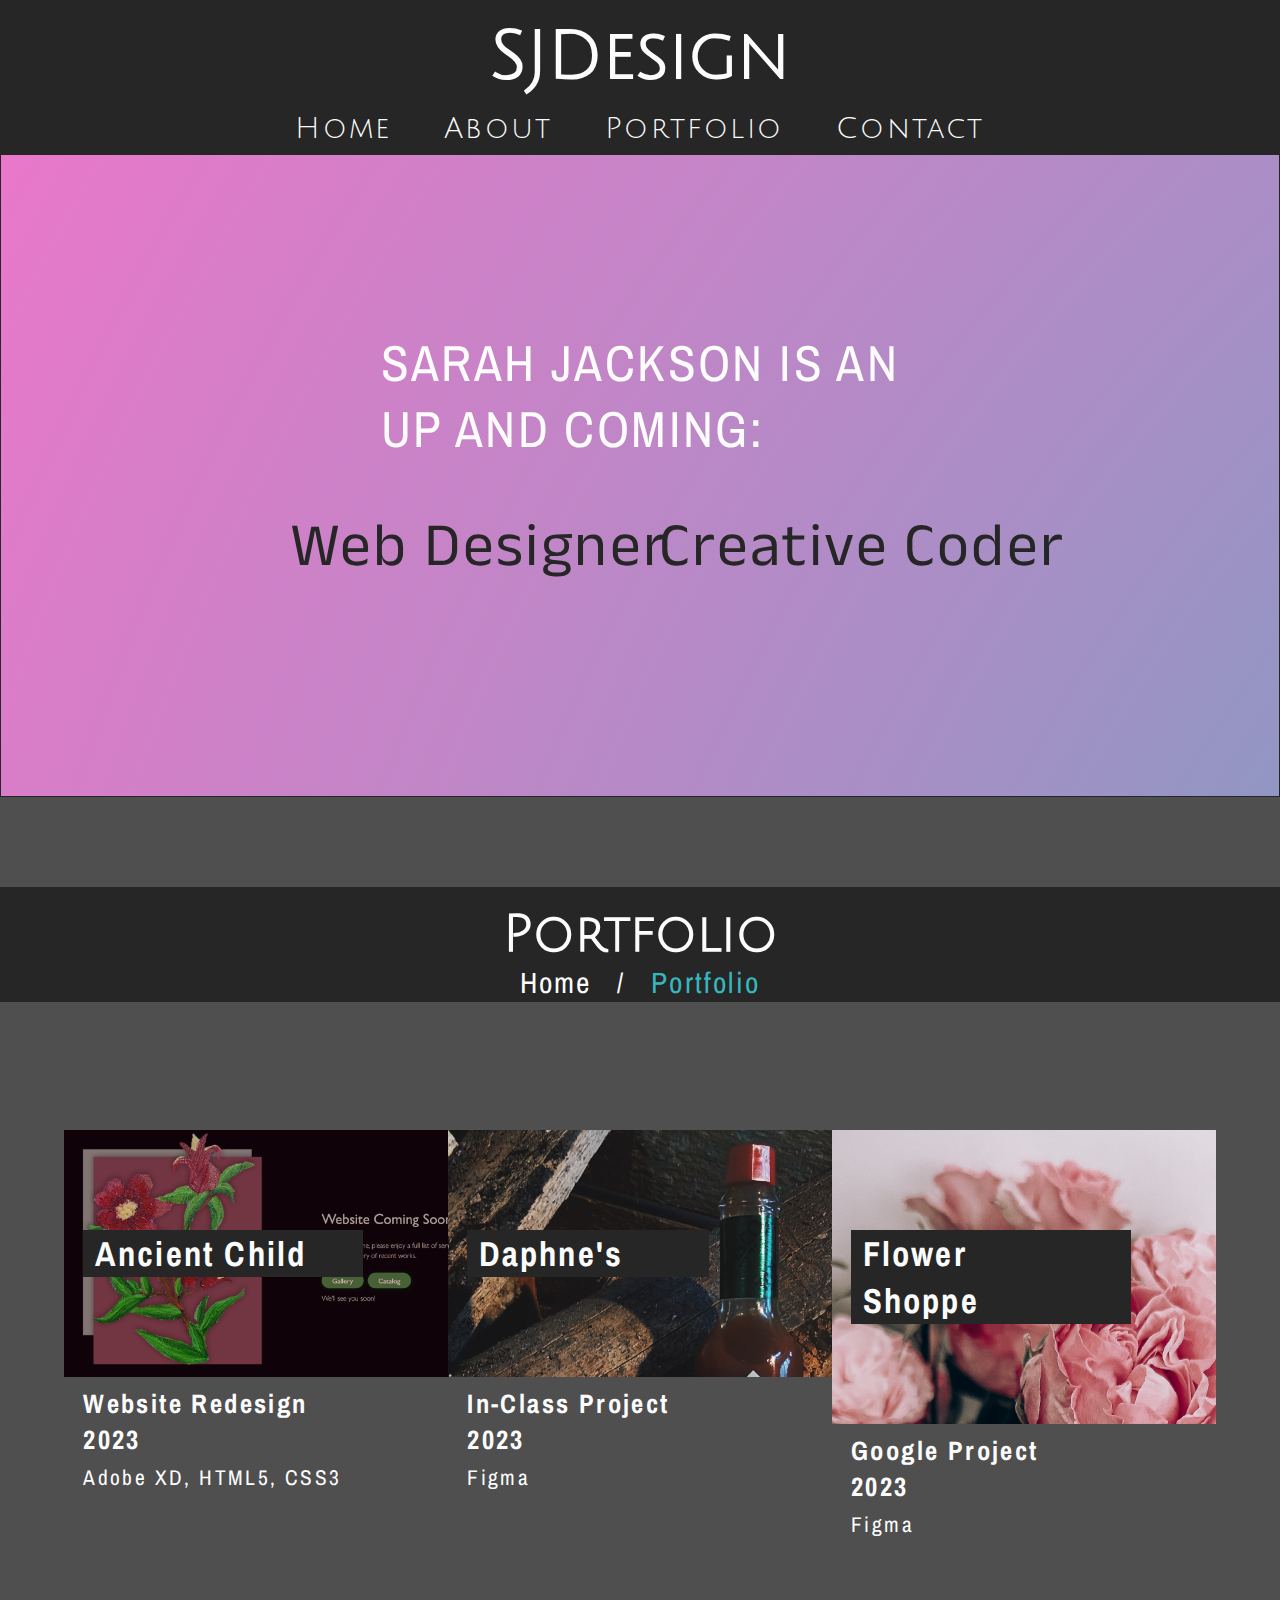
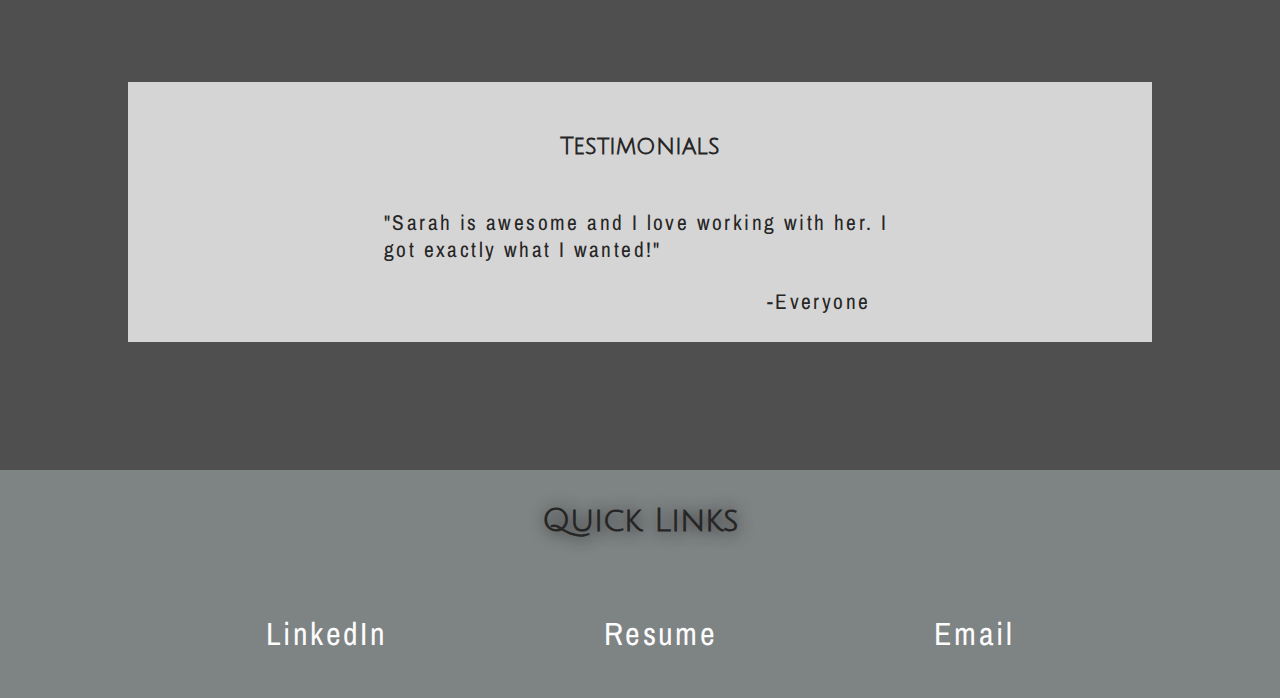
<file: index.html>
<!DOCTYPE html>
<html lang="en">
  <head>
    <meta charset="UTF-8" />
    <meta http-equiv="X-UA-Compatible" content="IE=edge" />
    <meta name="viewport" content="width=device-width, initial-scale=1.0" />
    <title>SJDesign</title>
    <link href="css/styles.css" rel="stylesheet" type="text/css" />
  </head>
  <body>
    <div class="site-container">
      <!-- Header includes site name and either hamburger menu or traditional navigation -->
      <header id="home">
        <h1>SJDesign</h1>
        <nav>
          <label for="toggle-menu">
            <div id="hamburger" class="hamburger"><p>&#9776;</p></div>
          </label>
          <input type="checkbox" id="toggle-menu" class="toggle" />
          <ul>
            <li><a href="index.html">Home</a></li>
            <li><a href="about.html">About</a></li>
            <li><a href="index.html#portfolio">Portfolio</a></li>
            <li><a href="about.html#contact">Contact</a></li>
          </ul>
        </nav>
      </header>

      <!-- Main contains gradient background, static text, and animated text box. -->
      <main class="main-container" id="main-home">
        <p class="hero-text">Sarah Jackson is an <br />up and coming:</p>
        <div>
          <p class="text-animate">
          <span class="text-1">Web Designer</span>
          <span class="text-2">Creative Coder</span>
        </p>
        </div>
      </main>

      <!-- Portfolio header with breadcrumbs -->
      <section class="header" id="portfolio">
        <h2>Portfolio</h2>
        <ul class="breadcrumbs">
          <li><a href="#home">Home</a></li>
          <li><p>/</p></li>
          <li class="active-li">Portfolio</li>
        </ul>
      </section>

      <!-- Portfolio Image Tiles (article, section, div??)-->
      <div class="container">
        <section class="portfolio-card">
          <a href="ancientchild.html">
            <div class="ancient-child portfolio-h3">
              <h3>Ancient Child</h3>
            </div>
          </a>
          <div class="project-description">
            <h4>Website Redesign</h4>
            <h4>2023</h4>
            <p>Adobe XD, HTML5, CSS3</p>
          </div>
        </section>

        <section class="portfolio-card">
          <a href="daphnes.html">
            <div class="daphnes portfolio-h3">
              <h3>Daphne's</h3>
            </div>
          </a>
          <div class="project-description">
            <h4>In-Class Project</h4>
            <h4>2023</h4>
            <p>Figma</p>
          </div>
        </section>

        <section class="portfolio-card">
          <a href="flower-shoppe.html">
            <div class="flower-shoppe portfolio-h3">
              <h3>Flower Shoppe</h3>
            </div>
          </a>
          <div class="project-description">
            <h4>Google Project</h4>
            <h4>2023</h4>
            <p>Figma</p>
          </div>
        </section>
      </div>

      <!-- Testimonials (on tablet and desktop only) -->
      <section class="testimonials">
        <h4>Testimonials</h4>
        <div class="testimonial-container">
          <p>
            "Sarah is awesome and I love working with her. I got exactly what I
            wanted!"
          </p>
          <p class="signature">-Everyone</p>
        </div>
      </section>

      <!-- Quick Links Footer -->
      <footer id="quick-links">
        <h4>Quick Links</h4>
        <ul>
          <li>
            <a
              href="https://www.linkedin.com/in/sarah-jackson-950376256/"
              target="_blank"
              >LinkedIn</a
            >
          </li>
          <li><a href="#">Resume</a></li>
          <li><a href="#">Email</a></li>
        </ul>
      </footer>
    </div>
  </body>
</html>
</file>
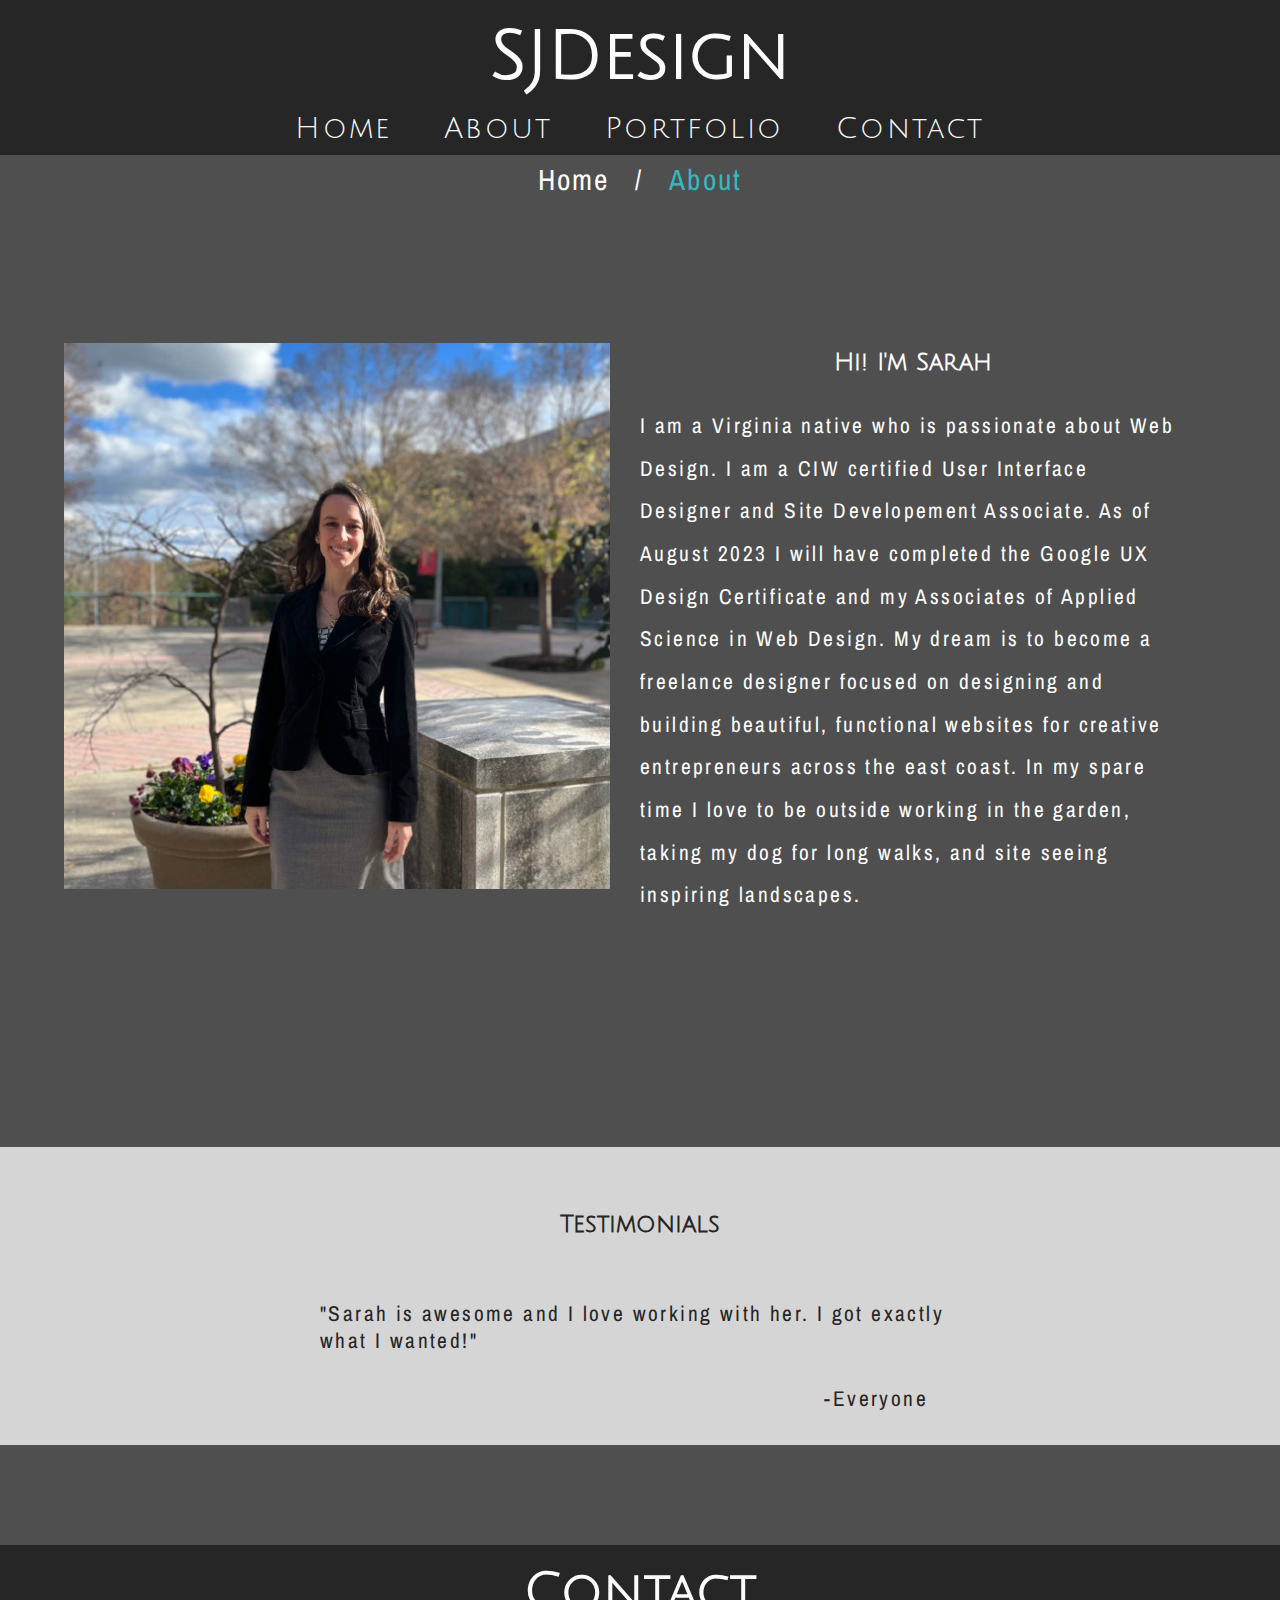
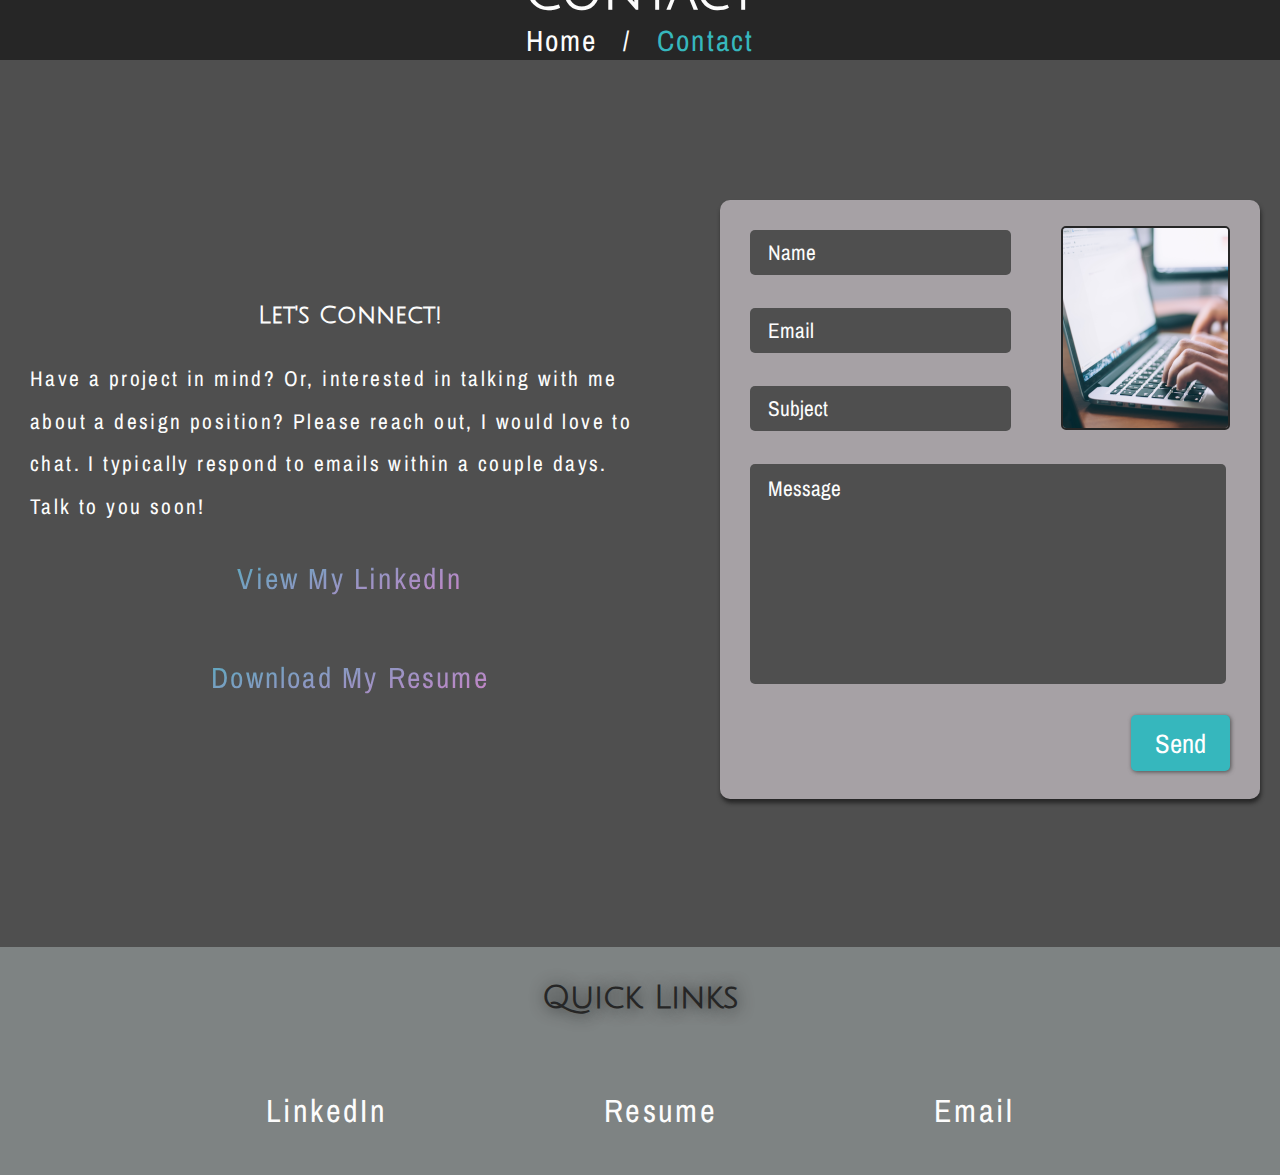
<file: about.html>
<!DOCTYPE html>
<html lang="en">
  <head>
    <meta charset="UTF-8" />
    <meta http-equiv="X-UA-Compatible" content="IE=edge" />
    <meta name="viewport" content="width=device-width, initial-scale=1.0" />
    <link rel="stylesheet" href="css/styles.css" type="text/css" />
    <title>About Me</title>
  </head>
  <body id="about">
    <div class="site-container">
      <!-- Header -->
      <header id="home">
        <h1>SJDesign</h1>
        <nav>
          <label for="toggle-menu">
            <div id="hamburger" class="hamburger"><p>&#9776;</p></div>
          </label>
          <input type="checkbox" id="toggle-menu" class="toggle" />
          <ul>
            <li><a href="index.html">Home</a></li>
            <li><a href="about.html">About</a></li>
            <li><a href="index.html#portfolio">Portfolio</a></li>
            <li><a href="about.html#contact">Contact</a></li>
          </ul>
        </nav>
      </header>

      <!-- Breadcrumbs -->
      <div id="about-breadcrumbs">
        <ul class="breadcrumbs">
          <li><a href="index.html">Home</a></li>
          <li><p>/</p></li>
          <li class="active-li">About</li>
        </ul>
      </div>

      <!-- About Content -->
      <section id="about-container">
        <div id="about-photo">
          <img
            src="images/self-photo.png"
            alt="A photo of Sarah on her school campu "
          />
        </div>
        <div class="text-container">
          <h4 class="white-h4">Hi! I'm Sarah</h4>
          <p>
            I am a Virginia native who is passionate about Web Design. I am a
            CIW certified User Interface Designer and Site Developement
            Associate. As of August 2023 I will have completed the Google UX
            Design Certificate and my Associates of Applied Science in Web
            Design. My dream is to become a freelance designer focused on
            designing and building beautiful, functional websites for creative
            entrepreneurs across the east coast. In my spare time I love to be
            outside working in the garden, taking my dog for long walks, and
            site seeing inspiring landscapes.
          </p>
        </div>
      </section>

      <!-- Testimonials (on tablet and desktop only) -->
      <section class="testimonials" id="about-testimonials">
        <h4>Testimonials</h4>
        <div class="testimonial-container">
          <p>
            "Sarah is awesome and I love working with her. I got exactly what I
            wanted!"
          </p>
          <p class="signature">-Everyone</p>
        </div>
      </section>

      <!-- Contact Section -->
      <section class="header" id="contact">
        <h2>Contact</h2>
        <ul class="breadcrumbs">
          <li><a href="#home">Home</a></li>
          <li><p>/</p></li>
          <li class="active-li">Contact</li>
        </ul>
      </section>
      <section id="contact-container">
        <div class="text-container">
          <h4 class="white-h4">Let's Connect!</h4>
          <p>
            Have a project in mind? Or, interested in talking with me about a
            design position? Please reach out, I would love to chat. I typically
            respond to emails within a couple days. <br />Talk to you soon!
          </p>
          <a
            class="gradient-link"
            href="https://www.linkedin.com/in/sarah-jackson-950376256/"
            target="_blank"
            >View My LinkedIn</a
          >
          <a class="gradient-link" href="#">Download My Resume</a>
        </div>

        <!-- Email Form -->

        <div id="form">
          <div id="form.container">
            <form id="emailform" novalidate>
              <div class="small-text">
                <input type="text" id="name" name="name" placeholder="Name" />
                <small class="error name-error"></small>
              </div>
              <br />
              <div class="small-text">
                <input
                  type="email"
                  id="email"
                  name="email"
                  placeholder="Email"
                />
                <small class="error email-error"></small>
              </div>
              <br />
              <div class="small-text">
                <input
                  type="text"
                  id="subject"
                  name="subject"
                  placeholder="Subject"
                  autocomplete="off"
                />
                <small class="error subject-error"></small>
              </div>
              <img
                class="contact-image"
                src="images/keyboard.png"
                alt="typing on a laptop"
              />
              <br />
              <div class="small-text">
                <textarea
                  id="message"
                  name="message"
                  placeholder="Message"
                ></textarea>
                <small class="error message-error"></small>
              </div>
              <br />
              <button class="submit-button" type="submit" value="Submit">
                Send
              </button>
            </form>
            <script src="validate.js"></script>
          </div>
        </div>
      </section>

      <!-- Quick Links Footer -->

      <footer id="quick-links">
        <h4>Quick Links</h4>
        <ul>
          <li>
            <a
              href="https://www.linkedin.com/in/sarah-jackson-950376256/"
              target="_blank"
              >LinkedIn</a
            >
          </li>
          <li><a href="#">Resume</a></li>
          <li><a href="#">Email</a></li>
        </ul>
      </footer>
    </div>
  </body>
</html>
</file>
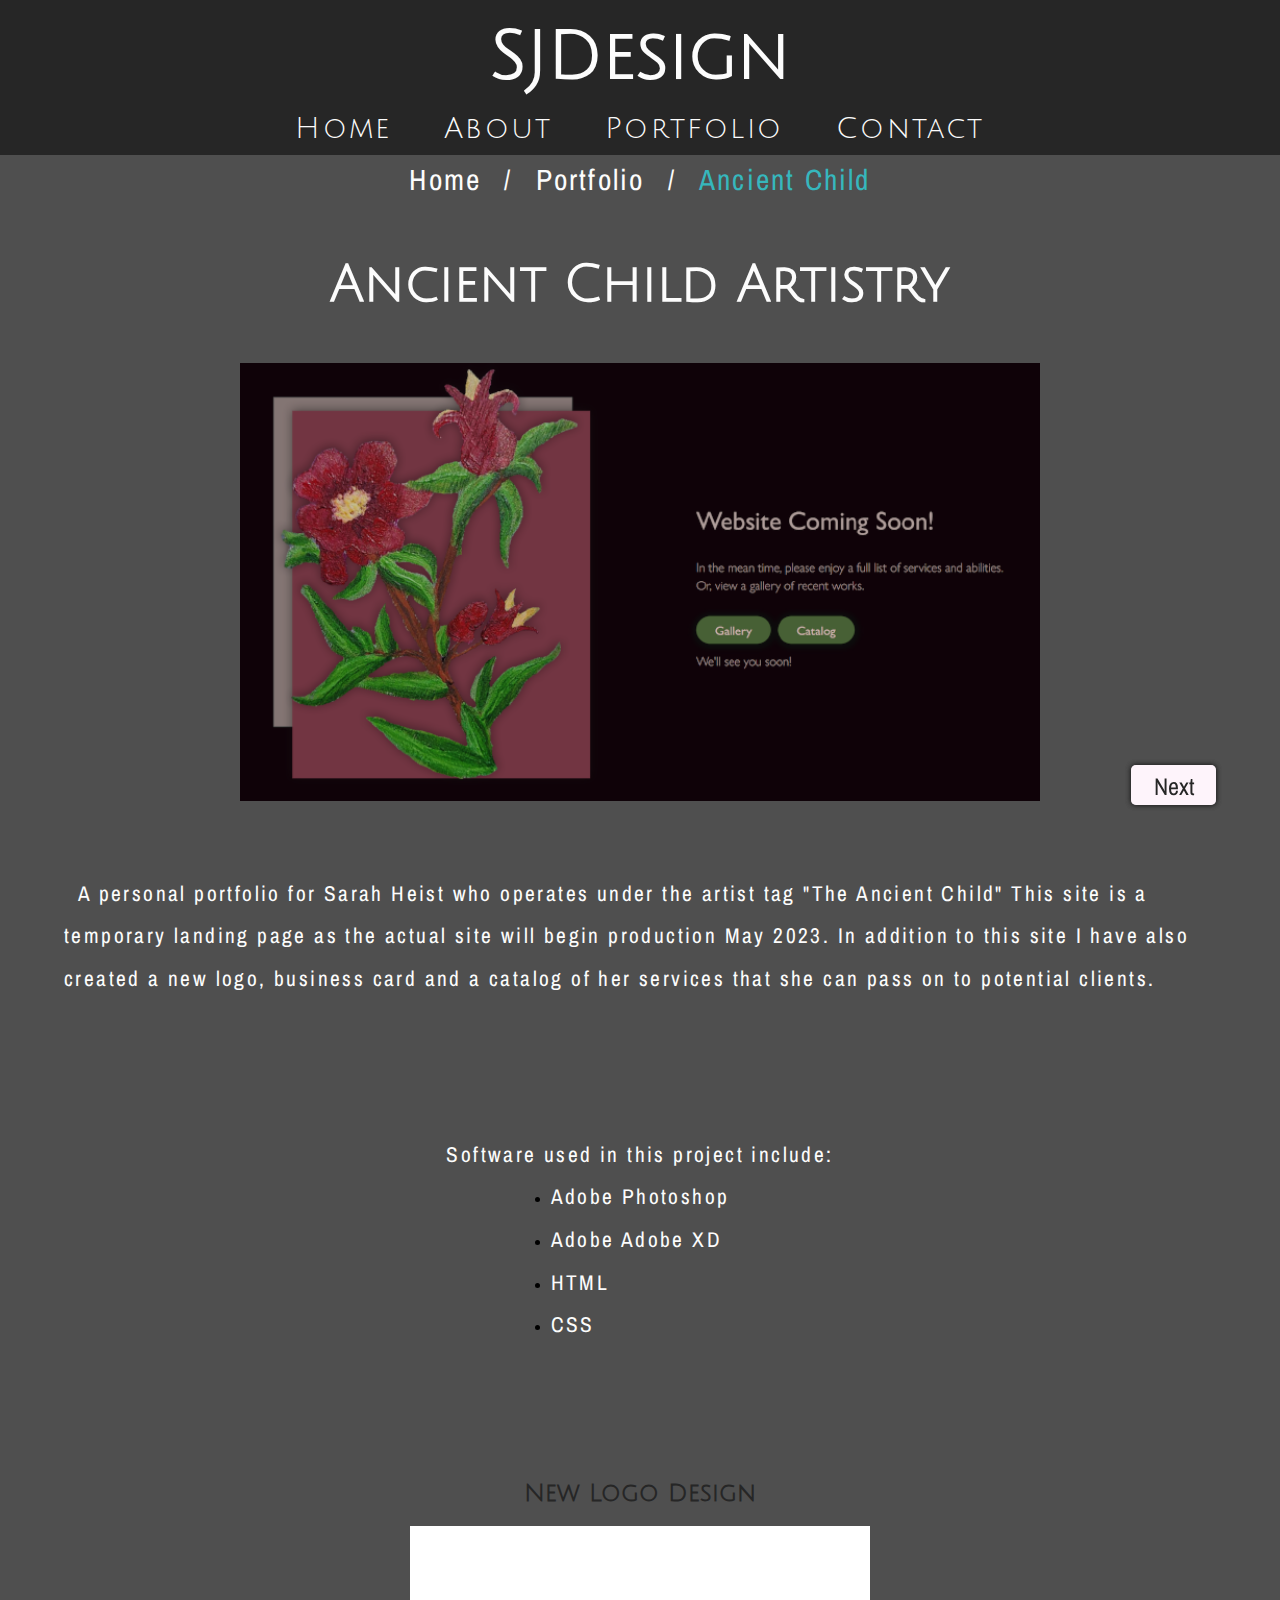
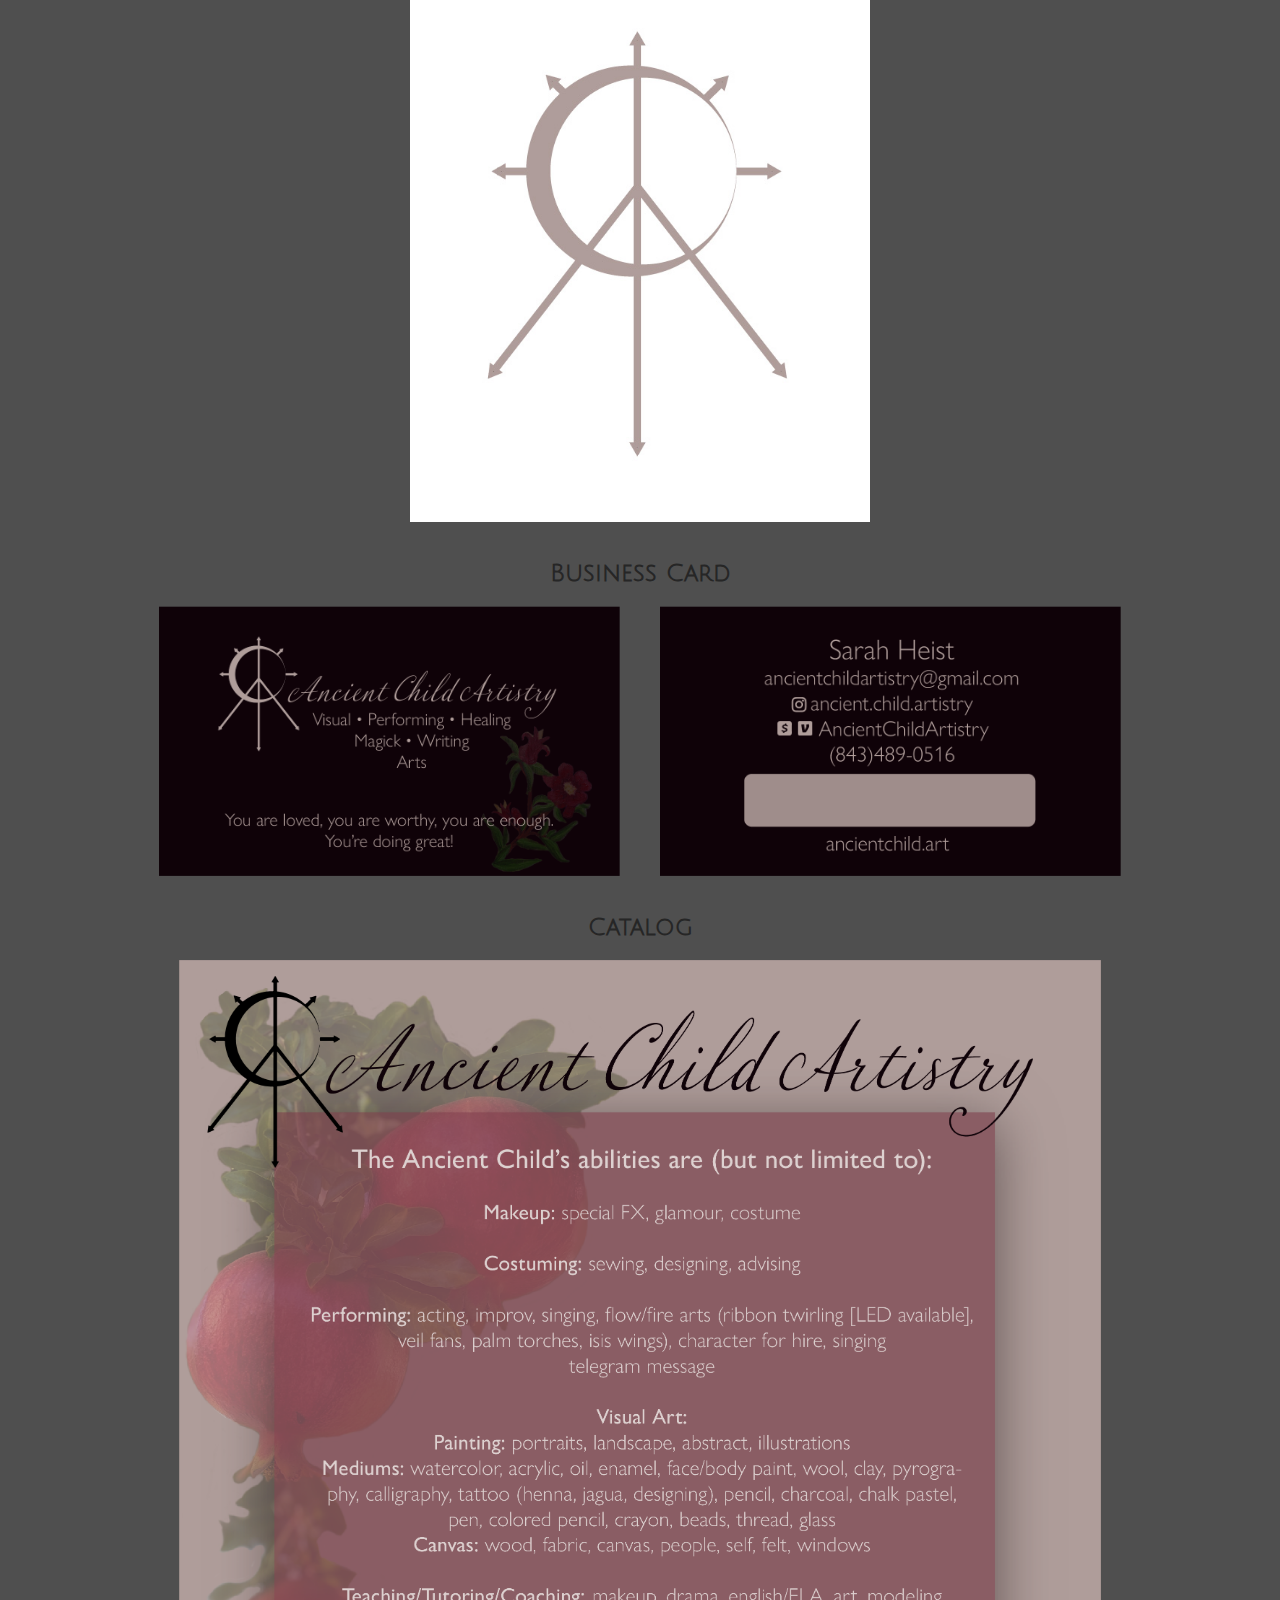
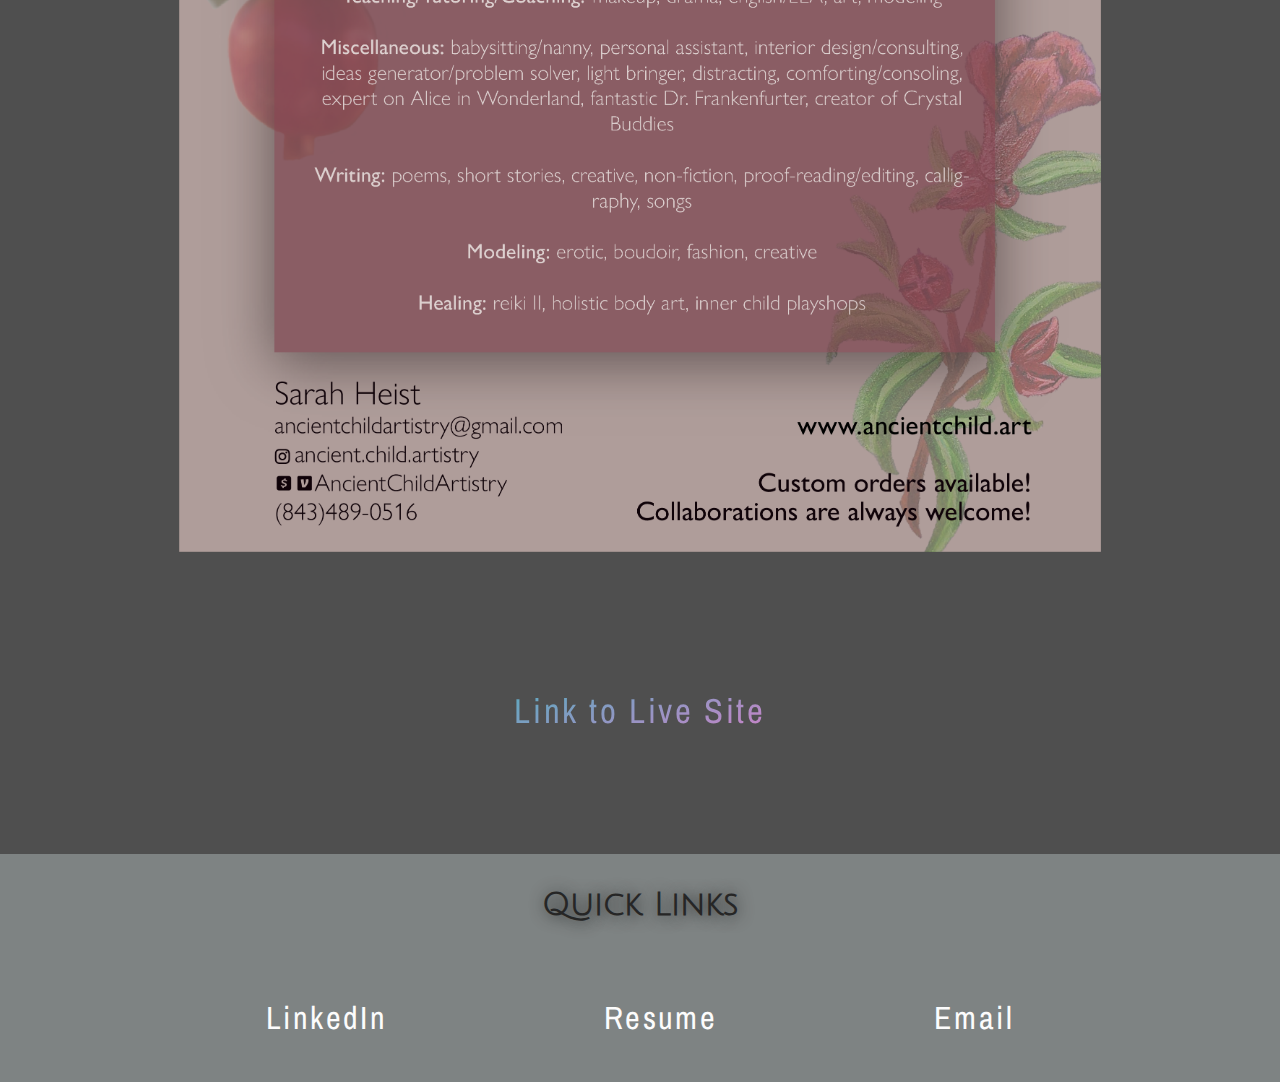
<file: ancientchild.html>
<!DOCTYPE html>
<html lang="en">
  <head>
    <meta charset="UTF-8" />
    <meta http-equiv="X-UA-Compatible" content="IE=edge" />
    <meta name="viewport" content="width=device-width, initial-scale=1.0" />
    <link rel="stylesheet" href="css/styles.css" type="text/css" />
    <title>Document</title>
  </head>
  <body>
    <div class="site-container">
      <!-- Header includes site name and either hamburger menu or traditional navigation -->
      <header>
        <h1>SJDesign</h1>
        <nav>
          <label for="toggle-menu">
            <div id="hamburger" class="hamburger"><p>&#9776;</p></div>
          </label>
          <input type="checkbox" id="toggle-menu" class="toggle" />
          <ul>
            <li><a href="index.html">Home</a></li>
            <li><a href="about.html">About</a></li>
            <li><a href="index.html#portfolio">Portfolio</a></li>
            <li><a href="about.html#contact">Contact</a></li>
          </ul>
        </nav>
      </header>

      <main id="ancient-child">
        <ul class="breadcrumbs" id="portfolio-breadcrumbs">
          <li><a href="index.html">Home</a></li>
          <li><p>/</p></li>
          <li><a href="index.html#portfolio">Portfolio</a></li>
          <li><p>/</p></li>
          <li class="active-li">Ancient Child</li>
        </ul>
        <br />
        <h2>Ancient Child Artistry</h2>

        <div class="banner">
          <img
            src="images/ancient-child.png"
            alt="ancient child landing page"
          />
        </div>

        <div class="next-button-position">
          <div>
            <input
            class="portfolio-button"
            type="button"
            onClick="location.href='daphnes.html'"
            value="Next"
            />
          </div>
          </div>

        <br />
        <p>
          &nbsp;&nbsp;A personal portfolio for Sarah Heist who operates under
          the artist tag "The Ancient Child" This site is a temporary landing
          page as the actual site will begin production May 2023. In addition to
          this site I have also created a new logo, business card and a catalog
          of her services that she can pass on to potential clients.
        </p>
        <br />

        <div class="software-list">
          <p>Software used in this project include:</p>
          <ul>
            <li><p class="software">Adobe Photoshop</p></li>
            <li><p class="software">Adobe Adobe XD</p></li>
            <li><p class="software">HTML</p></li>
            <li><p class="software">CSS</p></li>
          </ul>
        </div>
        <br />

        <div class="gallery">
          <h4>New Logo Design</h4>
          <img id="a1" src="images/aca-logo.jpg" alt="Cresent Moon Logo" />
          <br />
          <h4>Business Card</h4>
          <div id="business-card">
            <img
              id="a2"
              src="images/BusinessCard-Front(2).png"
              alt="front of business card"
            />
            <img
              id="a3"
              src="images/BusinessCard-Back(2).png"
              alt="back of business card"
            />
          </div>
          <br />
          <h4>Catalog</h4>
          <img id="a4" src="images/catalog.png" alt="services catalog" />
        </div>

        <div id="ac-live">
          <a
            class="gradient-link"
            href="https://sarah-jay.github.io/ancientchildartistry/"
            target="_blank"
            >Link to Live Site</a
          >
        </div>

        <div class="next-button-position">
          <div>
            <input
            class="portfolio-button"
            type="button"
            onClick="location.href='daphnes.html'"
            value="Next"
            />
          </div>

          <!-- <button class="portfolio-button">Next</button> -->
        </div>
      </main>

      <!-- Quick Links Footer -->
      <footer id="quick-links">
        <h4>Quick Links</h4>
        <ul>
          <li><a
            href="https://www.linkedin.com/in/sarah-jackson-950376256/"
            target="_blank"
            >LinkedIn</a
          ></li>
          <li><a href="#">Resume</a></li>
          <li><a href="#">Email</a></li>
        </ul>
      </footer>
    </div>
  </body>
</html>
</file>
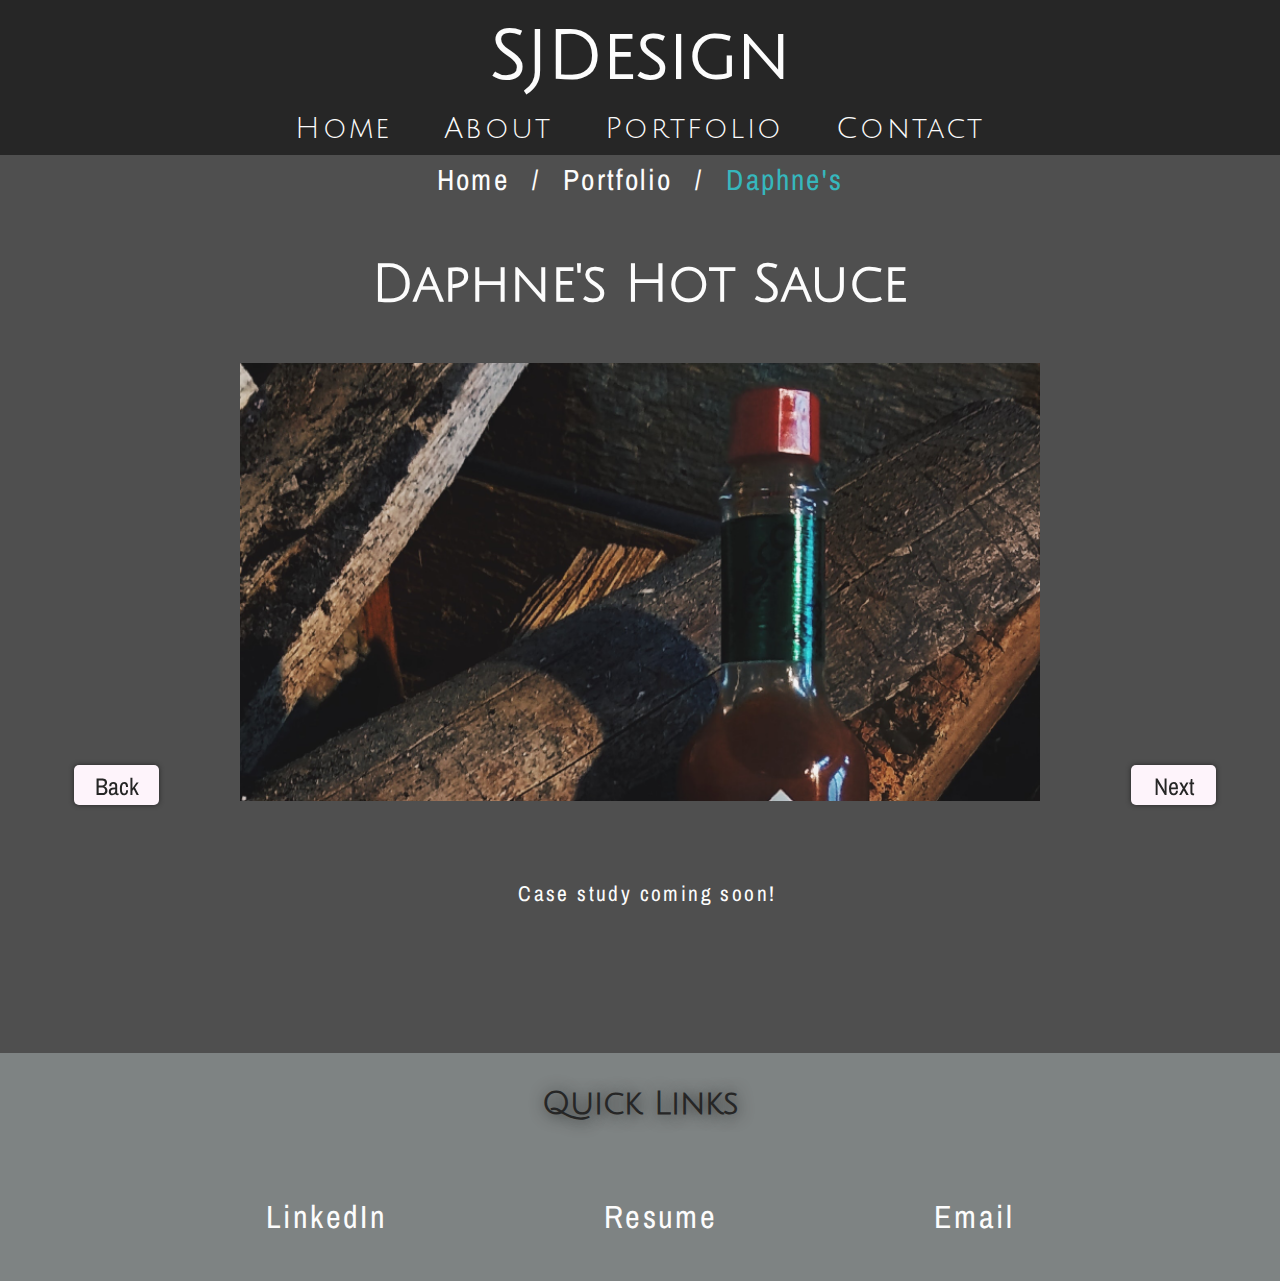
<file: daphnes.html>
<!DOCTYPE html>
<html lang="en">
<head>
    <meta charset="UTF-8">
    <meta http-equiv="X-UA-Compatible" content="IE=edge">
    <meta name="viewport" content="width=device-width, initial-scale=1.0">
    <title>Document</title>
    <link href="css/styles.css" rel="stylesheet" type="text/css">
</head>
<body>
        
    <div class="site-container">

        <!-- Header includes site name and either hamburger menu or traditional navigation -->
        <header>
          <h1>SJDesign</h1>
          <nav>
            <label for="toggle-menu">
              <div id="hamburger" class="hamburger"><p>&#9776;</p></div>
            </label>
            <input type="checkbox" id="toggle-menu" class="toggle" />
            <ul>
              <li><a href="index.html">Home</a></li>
              <li><a href="about.html">About</a></li>
              <li><a href="index.html#portfolio">Portfolio</a></li>
              <li><a href="about.html#contact">Contact</a></li>
            </ul>
          </nav>
        </header>


<!-- Breadcrumbs -->
        <main id="daphnes">
                <ul class="breadcrumbs" id="portfolio-breadcrumbs">
                  <li><a href="index.html">Home</a></li>
                  <li><p>/</p></li>
                  <li><a href="index.html#portfolio">Portfolio</a></li>
                  <li><p>/</p></li>
                  <li class="active-li">Daphne's</li>
                </ul>
<br>
        <h2>Daphne's Hot Sauce</h2>
        
        <div class="banner">
          <img
            src="images/daphnes.png"
            alt="hot sauce bottle sitting on wood"
          />
        </div>

        <br />
        <p class="temporary">
          &nbsp;&nbsp;Case study coming soon!
        </p>
        <br />


<!-- Back and Next Button -->
        <div class="double-button-position">
          <div><input
          class="portfolio-button"
          type="button"
          onClick="location.href='ancientchild.html'"
          value="Back"
        /></div>
        <div><input
          class="portfolio-button"
          type="button"
          onClick="location.href='flower-shoppe.html'"
          value="Next"
        /></div>
        
        </div>

    

        
      </main>

      <!-- Quick Links Footer -->
      <footer id="quick-links">
          <h4>Quick Links</h4>
          <ul>
            <li><a
            href="https://www.linkedin.com/in/sarah-jackson-950376256/"
            target="_blank"
            >LinkedIn</a
          ></li>
          <li><a href="#">Resume</a></li>
          <li><a href="#">Email</a></li>
          </ul>
      </footer>
      </div>
</body>
</html>
</file>
<file: css/styles.css>
/* Fonts */
@import url('https://fonts.googleapis.com/css2?family=Anek+Latin&family=Archivo+Narrow&family=Julius+Sans+One&display=swap');
/* 
font-family: 'Anek Latin', sans-serif;
font-family: 'Archivo Narrow', sans-serif;
font-family: 'Julius Sans One', sans-serif; 
*/

/* Reset Stylesheet */
* {
    border: 0;
    padding: 0;
    margin: 0;
}

.site-container {
    width: 100%;
    margin: 0 auto;
}

/* Colors */
:root {
    --black: #262626;
    --background: #4F4F4F;
    --dark-ash: #8E8E8E;
    --light-ash: #D6D5D5;
    --white: #FCFCFC;
    --hotpink: #EE76CA;
    --light-pink: #FEF4FB;
    --hot-blue: #36B7BD;
    --light-blue: #E6F4F4;
}

/* Background and Font Specifications */
body {
    background-color: var(--background);
}

h1 {
    color: var(--white);
    font-family: 'Julius Sans One', sans-serif;
    font-size: 30pt;
    padding-top: 20px;
}

h2 {
    color: var(--white);
    font-family: 'Julius Sans One', sans-serif;
    font-size: 26pt;
    text-align: center;
    padding-top: 20px;
}

h3 {
    color: var(--white);
    font-family: 'Archivo Narrow', sans-serif;
    font-size: 20pt;
}

h4 {
    color: var(--black);
    font-family: 'Julius Sans One', sans-serif;
    font-size: 18pt;
}

p {
    color: var(--white);
    font-family: 'Archivo Narrow', sans-serif;
    font-size: 16pt;
    letter-spacing: 2.4px;
    line-height: 2;
}

a:link {
    color: var(--white);
    font-family: 'Archivo Narrow', sans-serif;
    font-size: 16pt;
    letter-spacing: .075em;
    text-decoration: none;
}

a:hover {
    color: var(--hotpink);
}


/* Header */
header {
    position: fixed;
    z-index: 200;
    height: 100px;
    width: 100%;
    background-color: var(--black);
    display: flex;
    flex-direction: column;
    align-items: center;
}

#home #hamburger {

    cursor: pointer;
}

.hamburger p {
    font-size: 24pt;
    line-height: 1;
    position: relative;
    bottom: 3%;
    background: radial-gradient(circle, rgba(54, 183, 189, 1) 0%, rgba(238, 118, 202, 1) 100%);
    background-size: 300% 300%;
    animation: HamburgerGradient 15s ease infinite;
    background-clip: text;
    -webkit-background-clip: text;
    -webkit-text-fill-color: transparent;
}

@keyframes HamburgerGradient {
    0% {
        background-position: 100% 50%
    }

    50% {
        background-position: 0% 50%
    }

    100% {
        background-position: 100% 50%
    }
}

.toggle {
    display: none;
}

header {
    max-width: 100%;
}

nav ul {
    background-color: #FEF4FB;
    position: fixed;
    width: 80%;
    display: flex;
    flex-direction: column;
    justify-content: center;
    height: 90vh;
    z-index: 999;
    display: none;
}

nav ul li {
    list-style-type: none;
    padding: 10%;
}

nav ul li a {
    text-decoration: none;
}

nav ul li a:hover {
    color: #EE76CA;
}

nav ul li a:link {
    color: #262626;
    font-family: 'Julius Sans One', sans-serif;
}

.toggle:checked~ul {
    display: flex;
}



/* Hero Section */
#main-home {
    padding-top: 250px;
    padding-bottom: 250px;
    border: 1px solid var(--black);
    margin-bottom: 10vh;
    display: flex;
    flex-direction: column;
    justify-content: center;
    align-items: center;
}

.main-container {
    background: radial-gradient(circle, rgba(54, 183, 189, 1) 0%, rgba(238, 118, 202, 1) 100%);
    background-size: 400% 400%;
    animation: GradientShift 15s ease infinite;
}



@keyframes GradientShift {
    0% {
        background-position: 0% 50%
    }

    50% {
        background-position: 100% 50%
    }

    100% {
        background-position: 0% 50%
    }
}



.hero-text {
    font-family: 'Archivo Narrow', sans-serif;
    font-size: 4vw;
    text-transform: uppercase;
    line-height: 1.3;
    position: relative;
    top: 80px;
}

.text-animate {
    color: var(--black);
    font-family: 'Anek Latin', sans-serif;
    font-size: 5vw;
    position: relative;
    /* left: 40px; */
    top: 100px;
}

.text-1 {
    animation: text1;
    left: 50px;
}

.text-2 {
    animation: text2;
    left: 25px;
}

.text-1,
.text-2 {
    overflow: hidden;
    white-space: nowrap;
    display: inline-block;
    position: relative;
    animation-duration: 10s;
    animation-iteration-count: infinite;
}

.text-1::after,
.text-2::after {
    position: absolute;
    right: 0;
}


@keyframes text2 {

    0%,
    50%,
    100% {
        width: 0;
    }

    60%,
    90% {
        width: 8em;
    }
}

@keyframes text1 {

    0%,
    50%,
    100% {
        width: 0;
    }

    10%,
    40% {
        width: 7em;
    }
}



/* Portfolio Header */
.header {
    background-color: var(--black);
    display: flex;
    flex-direction: column;
    margin-bottom: 120px;
    top: 0;
}

#portfolio h2 {
    position: relative;
    top: 5%;
}

.breadcrumbs {
    display: flex;
    justify-content: center;
    align-items: center;
}

.breadcrumbs li {
    list-style: none;
    font-size: 16pt;
    padding: 0 1%;
}

.breadcrumbs li a:visited {
    color: var(--white)
}

.breadcrumbs li a:hover {
    color: var(--hotpink)
}

.breadcrumbs p {
    font-size: 20pt;
    line-height: 1;
}

.active-li {
    color: var(--hot-blue);
    font-family: 'Archivo Narrow', sans-serif;
    letter-spacing: .075em;
}

/* Portfolio Image Tiles */
.container {

    display: flex;
    flex-direction: column;
    margin: 10% auto;
}

.portfolio-card h3 {
    background-color: var(--black);
    width: 30%;
    padding-left: 3%;
    padding-right: 10%;
    position: relative;
    left: 5%;
}


.portfolio-card {
    transition-property: transform;
    transition-duration: 1s;
}

.portfolio-card:hover {
    transform: scale(1.05)
}


.ancient-child {
    background-color: var(--black);
    background-image: url("../images/ancient-child.png");
    background-size: cover;
    background-repeat: no-repeat;
    padding-top: 300px;
    padding-bottom: 100px;
}

.daphnes {
    background-color: var(--black);
    background-image: url("../images/daphnes.png");
    background-size: cover;
    background-repeat: no-repeat;
    padding-top: 250px;
    padding-bottom: 100px;
}


.flower-shoppe {
    background-color: var(--black);
    background-image: url("../images/flower-shoppe.png");
    background-size: cover;
    background-repeat: no-repeat;
    padding-top: 250px;
    padding-bottom: 100px;
}


.project-description {
    display: none;
}

/* Testimonials */
.testimonials {
    background-color: var(--light-ash);
    display: none;
}

.testimonials h4 {
    padding: 5%;
    text-align: center;
}

.testimonials p {
    color: var(--black);
    line-height: 1.25;
}

.testimonial-container {
    width: 50%;
    position: relative;
    left: 25%;
    display: flex;
    flex-direction: column;
}

.signature {
    text-align: right;
    padding: 5%;
}

/* Quick Links Footer */
#quick-links {
    background-color: #E6F4F450;
    margin-top: 10%;
    padding: 5% 0;
    display: flex;
    flex-direction: column;
    justify-content: center;
    align-items: center;
}

#quick-links h4 {
    text-shadow: 1px 1px 15px var(--black);
    padding-bottom: 5%;
}

#quick-links li {
    list-style: none;
    text-align: center;
    padding: 10px;
}

#quick-links li a:visited {
    color: var(--white)
}




/* About Page */
#about-breadcrumbs {
    margin: auto;
    position: relative;
    top: 110px;

}

#about-container {
    width: 90%;
    margin: auto;
    padding-top: 250px;
    padding-bottom: 200px;
    display: flex;
    flex-direction: column;
    align-items: center;
}

#about-container img {
    max-width: 100%;
}


.text-container {
    display: flex;
    flex-direction: column;
    align-items: center;
    margin: 30px;
}

.white-h4 {
    color: var(--white);
    padding: 30px;
}

.gradient-link {
    padding: 30px;
    background: linear-gradient(to bottom right, var(--hot-blue), var(--hotpink));
    background-clip: text;
    -webkit-background-clip: text;
    -webkit-text-fill-color: transparent;
}

#contact-container a {
    font-size: 22pt;
}

#about .testimonials {
    display: block;
    width: 90%;
    margin: auto;
    margin-bottom: 100px;
}

#contact-container {
    display: flex;
    flex-direction: column;
    align-items: center;
}

.small-text {
    display: flex;
    flex-direction: column;
    font-family: 'Archivo Narrow', sans-serif;
    color: var(--black);
}

#form {
    width: 90%;
    height: 100%;
    max-width: 500px;
    padding: 20px;
    margin: 20px;
    background-color: rgba(254, 244, 251, .5);
    border-radius: 10px;
    box-shadow: 1px 4px 4px var(--black);
}

form {
    max-width: 500px;
}

input {
    width: 45%;
    height: 35px;
    max-width: 500px;
    padding: 5px 18px;
    margin: 10px auto 5px 10px;
    background-color: var(--background);
    color: var(--white);
    font-family: 'Archivo Narrow', sans-serif;
    font-size: 16pt;
    border-radius: 5px;
}

.contact-image {
    float: right;
    position: relative;
    bottom: 210px;
    right: 10px;
    border-radius: 5px;
    border: 2px solid var(--black);
}


textarea {
    width: 440px;
    max-width: 500px;
    height: 200px;
    padding: 10px 18px;
    margin: 10px 5px 5px 10px;
    border-radius: 5px;
    background-color: var(--background);
    color: var(--white);
    font-family: 'Archivo Narrow', sans-serif;
    font-size: 16pt;
    resize: none;
}

.submit-button {
    background-color: var(--hot-blue);
    border: none;
    color: white;
    font-family: 'Archivo Narrow', sans-serif;
    font-size: 20pt;
    padding: 10px 24px;
    border-radius: 5px;
    text-decoration: none;
    float: right;
    margin: 8px 10px;
    cursor: pointer;
    box-shadow: 1px 1px 4px var(--background);
}

::placeholder {
    color: var(--white);
}

input:focus,
textarea:focus {
    outline: 1px solid var(--light-blue);
}


/* Ancient Child */
#ancient-child {
    position: relative;
    top: 130px;
    width: 90%;
    margin: 0 auto 300px;
}

#portfolio-breadcrumbs {
    position: relative;
    top: -20px;
}


/* Header */
#ancient-child h2 {
    margin: 0 80px 40px;
}


/* Banner Image */
.banner {
    max-width: 800px;
    width: 100%;
    margin: 50px auto 50px;
}

.banner img {
    width: 100%;
}

.software-list {
    display: flex;
    flex-direction: column;
    align-items: center;
    margin: 10%;
}



/* Gallery Images */
.gallery {
    display: flex;
    flex-direction: column;
    align-items: center;
}

#a1 {
    width: 40%;
    margin: 20px;
}

#business-card {
    display: flex;
    justify-content: center;
    flex-wrap: wrap;
}

#a2 {
    min-width: 320px;
    width: 40%;
    margin: 20px;
}

#a3 {
    min-width: 320px;
    width: 40%;
    margin: 20px;
}

#a4 {
    width: 80%;
    margin: 20px;
}

#ac-live {
    width: 70%;
    text-align: center;
    position: relative;
    margin: 10% auto;
}

#ac-live a {
    font-size: 22pt;
}

.double-button-position {
    position: fixed;
    bottom: 10%;
    left: 50%;
    transform: translate(-50%, 0);
    width: 90%;
    display: flex;
    justify-content: space-between;

}

.back-button-position {
    position: fixed;
    bottom: 10%;
    left: 50%;
    transform: translate(-50%, 0);
    width: 90%;
    display: flex;
    justify-content: flex-start;
}

.next-button-position {
    position: fixed;
    bottom: 10%;
    left: 50%;
    transform: translate(-50%, 0);
    width: 90%;
    display: flex;
    justify-content: flex-end;
}


.portfolio-button {
    background-color: var(--light-pink);
    color: var(--black);
    box-shadow: 0px 0px 5px #262626;
    font-family: 'Archivo Narrow', sans-serif;
    font-size: 18pt;
    height: 40px;
    width: 85px;
    border-radius: 5px;
    text-decoration: none;
    cursor: pointer;
    animation: fadeIn 2s;
}

@keyframes fadeIn {
    0% {
        opacity: 0;
    }

    100% {
        opacity: 1;
    }
}

/* Daphnes Hot Sauce */

#daphnes,
#flower-shoppe {
    position: relative;
    top: 130px;
    width: 90%;
    margin: 0 auto 300px;
}

.temporary {
    text-align: center;
}

/* Flower Shoppe */

video {
    display: block;
    margin: 0 auto;
}


/* Media Queries */


/* Tablet View */
@media screen and (min-width:768px) {
    h1 {
        font-size: 40pt;
    }

    h3 {
        font-size: 26pt;
    }

    a:link {
        font-size: 18pt;
    }

    .active-li {
        font-size: 18pt;
    }

    .breadcrumbs li {
        font-size: 18pt;
    }

    /* Header */
    header {
        height: 135px;
    }

    /* Nav */
    label div {
        display: none;
    }

    nav ul {
        position: relative;
        display: flex;
        flex-direction: row;
        justify-content: center;
        height: 0vh;
        width: 100%;
    }

    nav ul li {
        padding: 20px 5%;
        position: relative;
    }

    nav ul li a:link {
        color: #FCFCFC;
        font-family: 'Julius Sans One', sans-serif;
    }

    a:visited {
        color: var(--white);
    }

    nav ul li a:hover {
        color: var(--hotpink)
    }

    /* Portfolio Section */
    .container {
        width: 80%;
    }

    .project-description {
        display: block;
        padding-top: 2%;
        padding-left: 5%;
        margin-bottom: 2%;
    }

    .project-description h4 {
        color: var(--white);
        font-family: 'Archivo Narrow', sans-serif;
        font-size: 20pt;
        letter-spacing: 2.4px;
    }

    /* Testimonials */

    #about-container {
        flex-direction: row;
    }

    #about-photo {
        max-width: 100%;
    }

    .text-container {
        width: 90%;
    }

    .testimonials {
        display: block;
    }


    /* Footer */
    #quick-links {
        max-height: 100px;
    }

    #quick-links h4 {
        font-size: 24pt;
    }

    #quick-links ul {
        width: 60%;
        display: flex;
        flex-direction: row;
        justify-content: space-between;
    }

    #quick-links a {
        font-size: 24pt;
    }


    /* About Page */

    #about-breadcrumbs {
        top: 140px;
    }

    #about-container {
        flex-direction: column;
    }

    #about .testimonials {
        width: 100%;
    }





    /* Ancient Child */
    #ancient-child,
    #daphnes,
    #flower-shoppe {
        top: 160px
    }

    #ac-live a {
        font-size: 24pt;
    }


    /* Flower Shoppe */

    video {
        width: 640px;
        height: 360px;
    }

}


/* Desktop View */
@media screen and (min-width:1280px) {

    /* General Style Rules */
    h1 {
        font-size: 50pt;
    }

    h2 {
        font-size: 38pt;
    }

    a:link {
        font-size: 22pt;
    }

    .breadcrumbs li {
        font-size: 22pt;
    }

    .site-container {
        max-width: 1600px;
    }

    header {
        max-width: 1600px;
    }

    /* Header */
    header {
        height: 155px;
    }

    nav ul li {
        padding: 20px 5%;
    }


    /* Hero Section */
    .hero-text {
        font-size: 38pt;
    }

    .text-animate {
        font-size: 46pt;
    }

    /* Portfolio Cards  */

    .container {
        width: 90%;
        flex-direction: row;
    }

    .portfolio-card {
        width: 33.33%;
    }

    .ancient-child {
        padding-top: 100px;
    }

    .ancient-child h3 {
        width: 60%;
    }

    .daphnes {
        padding-top: 100px;
    }

    .daphnes h3 {
        width: 50%;
    }

    .flower-shoppe {
        padding-top: 100px;
    }

    .flower-shoppe h3 {
        width: 60%;
    }

    /* Testimonials */

    .testimonials {
        width: 80%;
        margin: 0 auto;
    }

    /* About Page */


    #about-breadcrumbs {
        top: 160px;
    }

    #about-container {
        display: flex;
        flex-direction: row;
    }

    #about-photo {
        width: 50%;
    }

    .text-container {
        width: 50%;
    }

    #contact-container {
        flex-direction: row;
        align-items: center;
    }


    /* Ancient Child */

    #ancient-child,
    #daphnes,
    #flower-shoppe {
        top: 180px
    }

    #ac-live a {
        font-size: 26pt;
    }

    .double-button-position,
    .next-button-position,
    .back-button-position {
        max-width: 1450px;
    }

    /* Flower Shoppe */

    video {
        width: 854px;
        height: 480px;
    }
}
</file>
